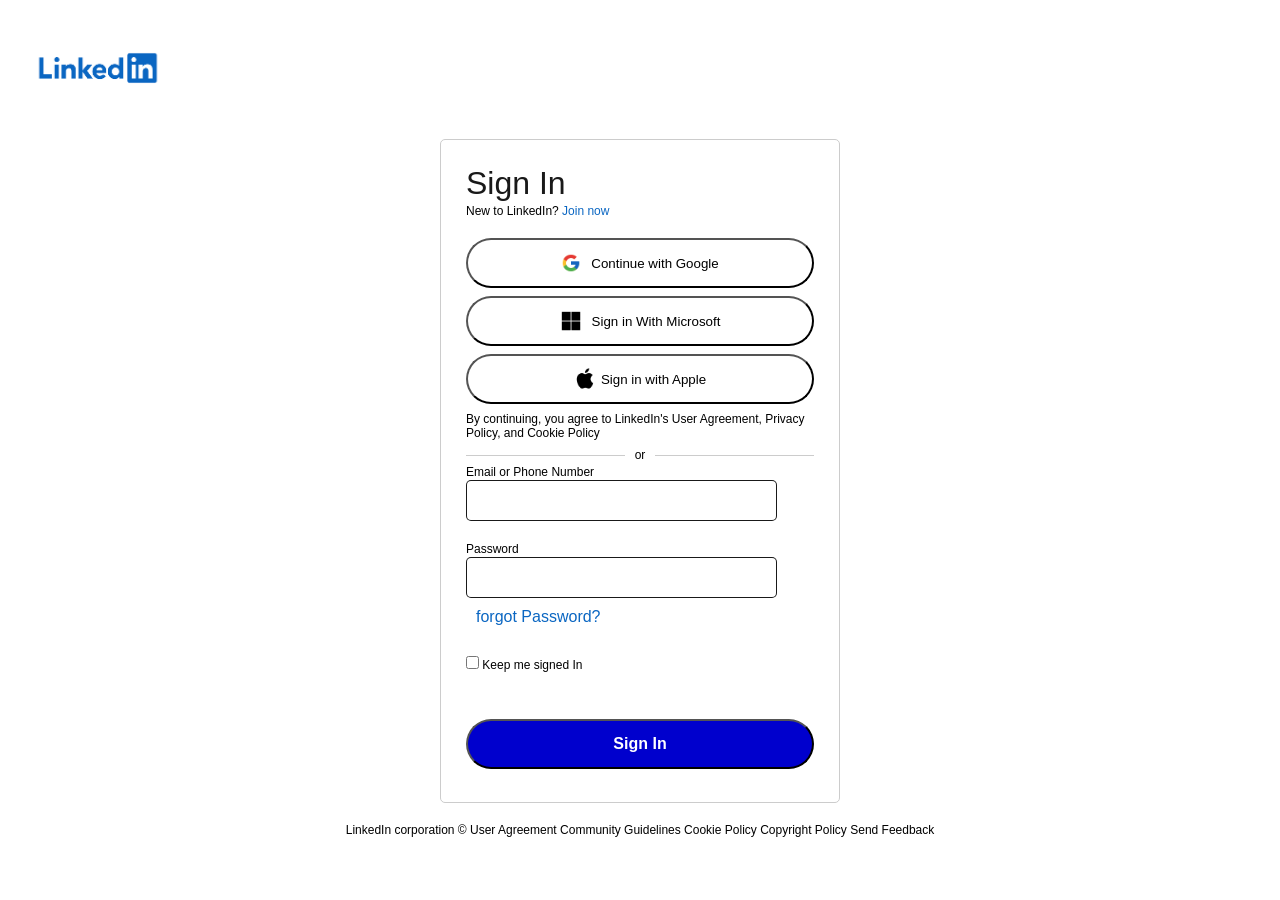
<file: index.html>
<!DOCTYPE html>
<html lang="en">

<head>
    <meta charset="UTF-8" />
    <title>Title</title>
    <link rel="stylesheet" href="linkedin.css">
</head>

<body data-color-scheme="light" data-rehydrated="True">

    <main>

        <div class="logo-div">
            <img src="image-linked/logo_2.png" alt="LinkedIn logo" width="92px" class="linkedin-logo">
        </div>

        <div class="form-div">

            <form class="linkedin-form">

                <div class="form-title">
                    <h1>Sign In</h1>
                </div>

                <div class="small-paragraph">
                    <p class="form-short-text">New to LinkedIn? <a><span>Join now</span></a></p>
                </div>

                <div class="sign-in-section">
                    <button class= "google" type="button"> <img class= "google-logo" src="image-linked/icons8-google-48.png" alt="google Sign in" > Continue with Google</button>
                    <button class= "Microsoft" type="button"><img class= "Microsoft-logo" src="image-linked/microsoft.png" alt="micorsoft sing in" width=22px >Sign in With Microsoft</button>
                    <button class= "Apple" type="button"><img class= "Apple-logo" src="image-linked/apple.png" alt="apple sign in" width=22px >Sign in with Apple</button>
                    <p>
                    By continuing, you agree to LinkedIn's
                    <a>User Agreement</a>,
                    <a>Privacy Policy</a>, and
                    <a>Cookie Policy</a>
                </p>
                </div>

                <div class="divider">
                    <p>or</p>
                </div>

                <div class="Account-details">
                    <label for="email-or-phone">Email or Phone Number</label>
                        <input class="Email-number-section" id="email-or-phone" type="text">
                    <br>

                    <label for="Password">Password</label>
                    <input class="Password"type="password" id="Password">

                    <div class="check-up-questions">
                    <a class="forgot-password">forgot Password?</a>
                    <p>
                        <input class= "keep-signed"type="checkbox">
                        Keep me signed In
                    </p>
                     </div>
                    
                    <button class="sign-in-button" type="submit">Sign In</button>
                   
                </div>

            </form>
            <div class="webpage-end-text">
            <p>
                LinkedIn corporation ©
                <a>User Agreement</a>
                <a>Community Guidelines</a>
                <a>Cookie Policy</a>
                <a>Copyright Policy</a>
                <a>Send Feedback</a>
            </p>
            </div>
        </div>

    </main>

</body>
</html>
</file>
<file: linkedin.css>
* { 
    margin: 0; 
    padding: 0; 
    box-sizing: border-box; 
} 
 
body { 
    font-family: -apple-system, BlinkMacSystemFont, "Segoe UI", Roboto, Helvetica, Arial, sans-serif; 
} 
 
.logo-div { 
    padding: 2px 32px 1px; 
} 
 
.linkedin-logo { 
    width: 132px; 
    max-width: 100%; 
    height: auto; 
    max-height: 100%; 
} 
 
.form-div { 
    display: grid; 
    flex-direction: column; 
    width: 1500px; 
    max-width: 100%; 
    height: auto; 
    max-height: 100%; 
    place-items: center; 
    align-items: start; 
    justify-items: center; 
    margin: 0 auto; 
} 
 
.linkedin-form { 
    display: flex; 
    flex-direction: column; 
    width: 400px; 
    max-width: 100%; 
    height: auto; 
    max-height: 100%; 
    justify-content: flex-start; 
    border: 1px solid #cccccc; 
    border-radius: 5px; 
    padding: 25px; 
} 
 
.form-title { 
    margin: 0 0 2px; 
} 
 
h1 { 
    font-weight: 400; 
    color: #000000E6; 
} 
 
.small-paragraph { 
    margin: 0 0 20px; 
} 
 
span { 
    color: #0A66C2; 
} 
 
 
/* GOOGLE */ 
 
.google { 
    height: 50px; 
    max-height: 100%; 
    background-color: #ffffff; 
    border-radius: 50px; 
    margin: 0 0 8px; 
    display: inline-flex; 
    align-items: center; 
    justify-content: center; 
    gap: 10px; 
} 
 
.google:hover { 
    background-color: #c8dfea; 
    transition: 0.75s; 
} 
 
.google-logo { 
    max-height: 20px; 
    height: 100%; 
    background-color: inherit; 
} 
 
 
/* MICROSOFT */ 
 
.Microsoft { 
    height: 50px; 
    max-height: 100%; 
    background-color: #ffffff; 
    border-radius: 50px; 
    margin: 0 0 8px; 
    display: inline-flex; 
    align-items: center; 
    justify-content: center; 
    gap: 10px; 
} 
 
.Microsoft:hover { 
    background-color: #d9d9d9; 
    transition: 0.75s; 
} 
 
.Micorsoft-logo { 
    background-color: inherit; 
} 
 
 
/* APPLE */ 
 
.Apple { 
    height: 50px; 
    max-height: 100%; 
    background-color: #ffffff; 
    border-radius: 50px; 
    margin: 0 0 8px; 
    display: inline-flex; 
    align-items: center; 
    justify-content: center; 
    gap: 5px; 
} 
 
.Apple:hover { 
    background-color: #d9d9d9; 
    transition: 0.75s; 
} 
 
.Apple-logo { 
    background-color: inherit; 
} 
 
 
button { 
    margin: 0 0 8px; 
} 
 
 
.sign-in-section { 
    display: grid; 
    margin: 0 0 8px; 
} 
 
 
p { 
    font-family: -apple-system, BlinkMacSystemFont, "Segoe UI", Roboto, Helvetica, Arial, sans-serif; 
    font-size: 12px; 
} 
 
 
.divider { 
    display: flex; 
    align-items: center; 
    gap: 10px; 
} 
 
.divider::before, 
.divider::after { 
    content: ""; 
    flex: 1; 
    height: 1px; 
    background-color: #cccccc; 
} 
 
.divider p { 
    margin: 0; 
} 
 
 
/* EMAIL */ 
 
.Email-number-section { 
    display: flex; 
    height: 41px; 
    width: 311px; 
    border-radius: 5px; 
    border-color: #000000E6; 
    border-style: solid; 
    border-width: 1px; 
} 
 
 
/* PASSWORD */ 
 
.Password { 
    display: flex; 
    height: 41px; 
    width: 311px; 
    border-radius: 5px; 
    border-color: #000000E6; 
    border-style: solid; 
    border-width: 1px; 
} 
 
 
label { 
    font-size: 12px; 
} 
 
 
.forgot-password { 
    margin: 10px; 
    color: #0A66c2; 
} 
 
 
.check-up-questions { 
    display: flex; 
    flex-direction: column; 
    justify-content: space-between; 
    gap: 20px; 
} 
 
 
.keep-signed { 
    margin-bottom: 50px; 
} 
 
 
.sign-in-button {  
    width: 100%;  
    height: 50px;  
    max-height: 100%;  
    background-color: #0000cd;  
    color: #ffffff;  
    border-radius: 50px;  
    margin: 0 0 8px;  
    display: inline-flex;  
    align-items: center;  
    justify-content: center;  
    gap: 10px;  
    font-weight: 700;  
    font-size: 16px; 
}

.webpage-end-text{
    font-family: -apple-system, BlinkMacSystemFont, "Segoe UI", Roboto, Helvetica, Arial, sans-serif; 
    font-size: 12px; 
    margin-top: 20px;
}
</file>
